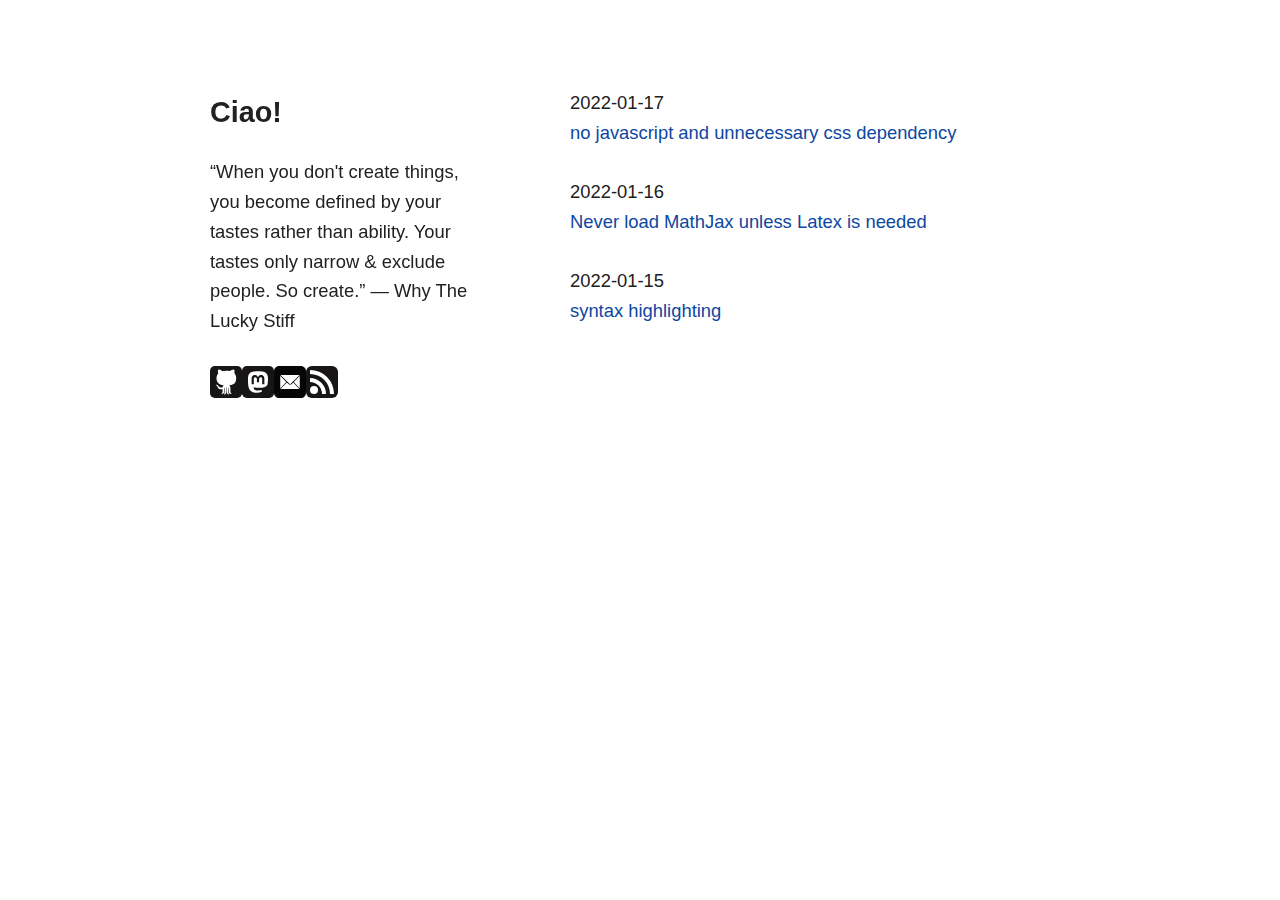
<file: index.html>
<!doctype html>
<html>

<head>
  <meta charset="utf-8">
  <title>Ciao!</title>
  <link rel="stylesheet" href="https:&#x2F;&#x2F;tsai002.github.io&#x2F;nodep/simple.css" }}">

  
  <link rel="shortcut icon" href="https:&#x2F;&#x2F;tsai002.github.io&#x2F;nodep&#x2F;imgs&#x2F;zola-favicon.ico">
  

  <link rel="alternate" type="application/atom+xml" title="Ciao!" href="https:&#x2F;&#x2F;tsai002.github.io&#x2F;nodep/atom.xml">
  <meta name="viewport" content="width=device-width, initial-scale=1, user-scalable=no">
 
  

</head>

<body>
    

  <div class="wrapper">
    <header>
      <h3>Ciao!</h3>

      <p>“When you don&#x27;t create things, you become defined by your tastes rather than ability. Your tastes only narrow &amp; exclude people. So create.” ― Why The Lucky Stiff</p>

      <br><a href=" https:&#x2F;&#x2F;github.com&#x2F;Tsai002&#x2F;nodep "><img alt="github" height="32" width="32" src="https:&#x2F;&#x2F;tsai002.github.io&#x2F;nodep/imgs/github.svg"></a><a href=" https:&#x2F;&#x2F;mastodon.xyz&#x2F;@ciao"><img alt="mastodon" height="32" width="32" src="https:&#x2F;&#x2F;tsai002.github.io&#x2F;nodep/imgs/mastodon.svg"></a><a href="mailto:tsai2049@gmail.com"><img alt="mail" height="32" width="32" src="https:&#x2F;&#x2F;tsai002.github.io&#x2F;nodep/imgs/mail.svg"></a><a href="atom.xml"><img alt="RSS" height="32" width="32" src="https:&#x2F;&#x2F;tsai002.github.io&#x2F;nodep/imgs/rss.svg"></a></header>

    <section>

          <br>
        
          2022-01-17<br>
          <a href="https://tsai002.github.io/nodep/no-depency-and-fast/">no javascript and unnecessary css dependency</a><br>
          <br>
        
          2022-01-16<br>
          <a href="https://tsai002.github.io/nodep/latex/">Never load MathJax unless Latex is needed</a><br>
          <br>
        
          2022-01-15<br>
          <a href="https://tsai002.github.io/nodep/syntax-highlighting/">syntax highlighting</a><br>
          <br>
        

    </section>
  </div>


</body>

</html>
</file>
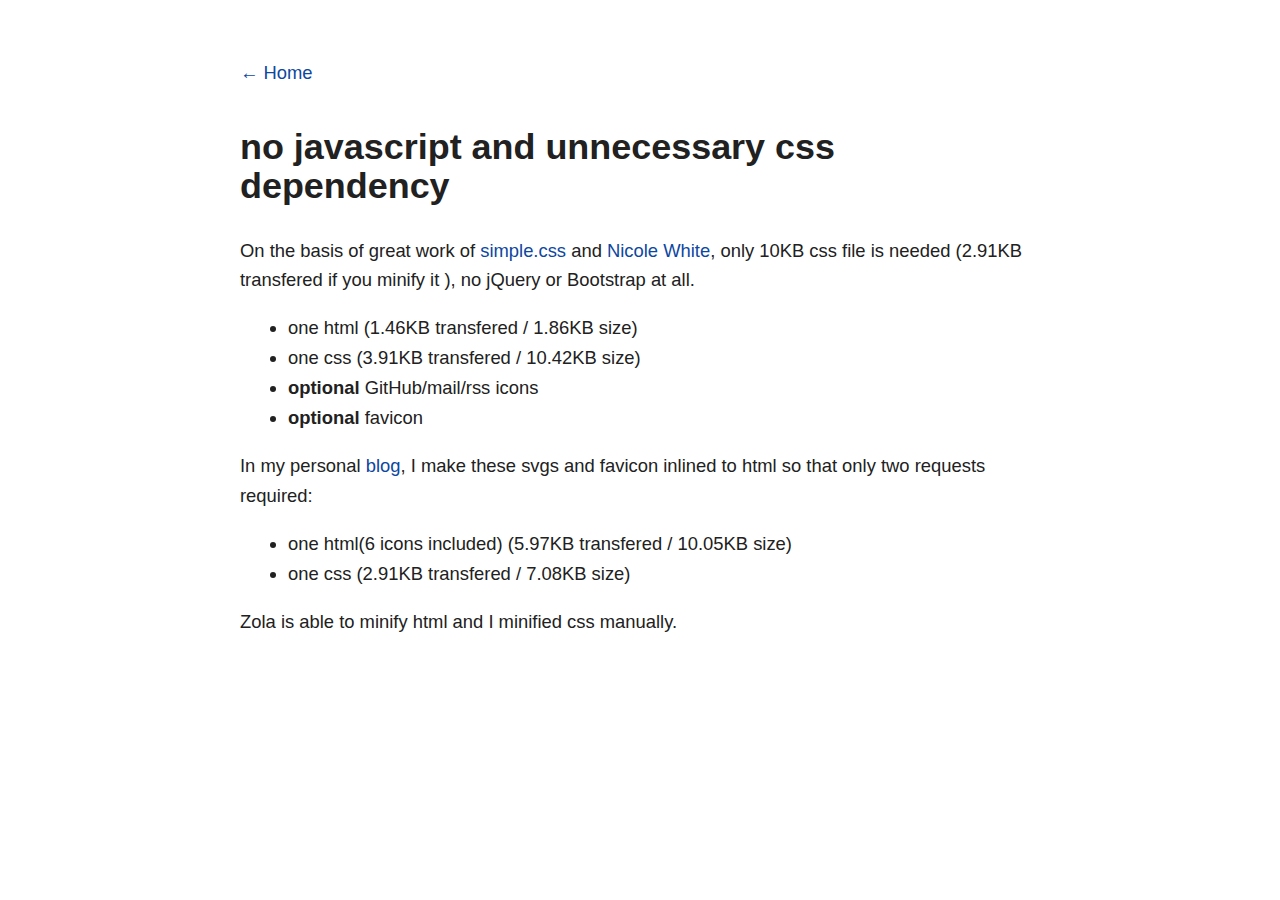
<file: no-depency-and-fast/index.html>
<!doctype html>
<html>

<head>
  <meta charset="utf-8">
  <title>Ciao!</title>
  <link rel="stylesheet" href="https:&#x2F;&#x2F;tsai002.github.io&#x2F;nodep/simple.css" }}">

  
  <link rel="shortcut icon" href="https:&#x2F;&#x2F;tsai002.github.io&#x2F;nodep&#x2F;imgs&#x2F;zola-favicon.ico">
  

  <link rel="alternate" type="application/atom+xml" title="Ciao!" href="https:&#x2F;&#x2F;tsai002.github.io&#x2F;nodep/atom.xml">
  <meta name="viewport" content="width=device-width, initial-scale=1, user-scalable=no">
 
  

</head>

<body>
    
    <div class="blogpost">
      <a href="https:&#x2F;&#x2F;tsai002.github.io&#x2F;nodep">&#8592; Home</a>
      <h2 class="post-title">no javascript and unnecessary css dependency</h2>
      <p>On the basis of great work of <a href="https://github.com/kevquirk/simple.css">simple.css</a> and <a href="https://github.com/nicolewhite/nicolewhite.github.io_old">Nicole White</a>, only 10KB css file is needed (2.91KB transfered if you minify it ), no jQuery or Bootstrap at all.</p>
<ul>
<li>one html (1.46KB transfered / 1.86KB size)</li>
<li>one css (3.91KB transfered / 10.42KB size)</li>
<li><strong>optional</strong> GitHub/mail/rss icons</li>
<li><strong>optional</strong> favicon</li>
</ul>
<p>In my personal <a href="https://tsai002.github.io">blog</a>, I make these svgs and favicon inlined to html so that only two requests required:</p>
<ul>
<li>one html(6 icons included) (5.97KB transfered / 10.05KB size)</li>
<li>one css (2.91KB transfered / 7.08KB size)</li>
</ul>
<p>Zola is able to minify html and I minified css manually.</p>

    </div>

</body>

</html>
</file>
